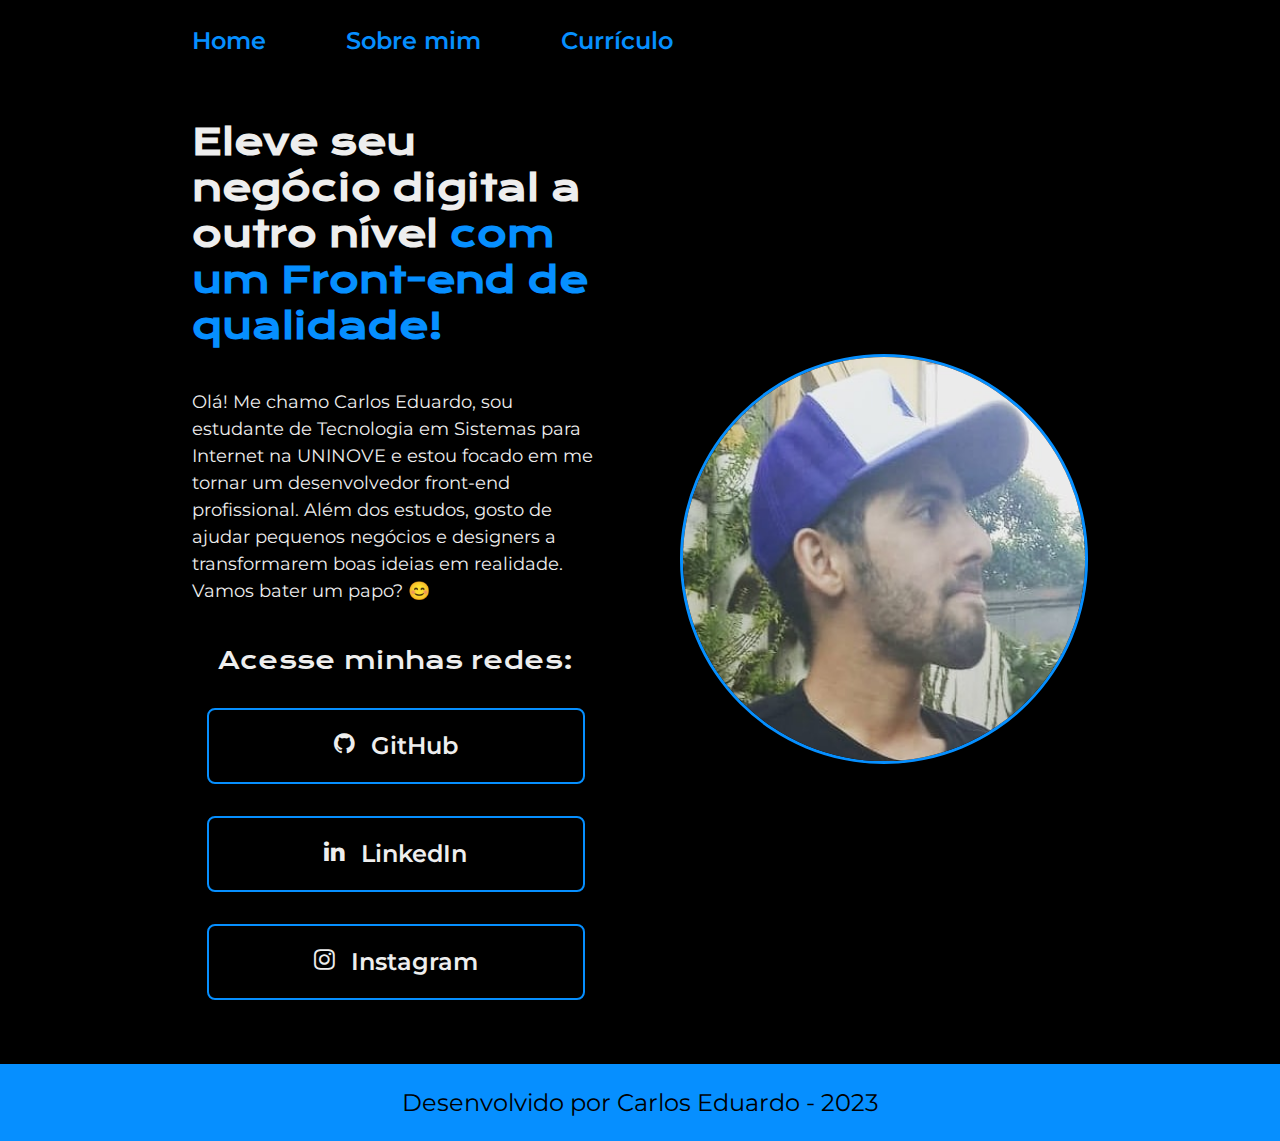
<file: index.html>
<!DOCTYPE html>
<html lang="pt-br">

<head>
    <meta charset="UTF-8">
    <meta http-equiv="X-UA-Compatible" content="IE=edge">
    <meta name="viewport" content="width=device-width, initial-scale=1.0">
    <link rel="stylesheet" href="./css/style.css">
    <link rel="stylesheet" href="https://cdnjs.cloudflare.com/ajax/libs/font-awesome/4.7.0/css/font-awesome.min.css">
    <title>Portfolio</title>
</head>

<body>
    <header class="cabecalho">
        <nav class="cabecalho__menu">
            <a class="cabecalho__menu__link" href="./index.html">Home</a>
            <a class="cabecalho__menu__link" href="./pages/about.html">Sobre mim</a>
            <a class="cabecalho__menu__link" href="./pages/curriculo.html">Currículo</a>
        </nav>
    </header>
    <main class="apresentacao">
        <section class="apresentacao__conteudo">
            <h1 class="apresentacao__conteudo__titulo">Eleve seu negócio digital a outro nível <strong
                    class="titulo_destaque">com um Front-end de qualidade!</strong>
            </h1>

            <p class="apresentacao__conteudo__texto">
                Olá!

                Me chamo Carlos Eduardo, sou estudante de Tecnologia em Sistemas para Internet na UNINOVE e estou focado
                em me tornar um desenvolvedor front-end profissional. Além dos estudos, gosto de ajudar pequenos
                negócios e designers a transformarem boas ideias em realidade. Vamos bater um papo? 😊
            </p>

            <div class="apresentacao__links">
                <h2 class="apresentacao__links__subtitulo">Acesse minhas redes:</h2>
                <a class="apresentacao__links__navegacao" href="https://www.github.com/kadu-jpeg" target="_blank">
                    <i class="fa fa-github"></i> GitHub
                </a>
                <a class="apresentacao__links__navegacao" href="https://www.linkedin.com/in/kadu-jpeg" target="_blank">
                    <i class="fa fa-linkedin"></i> LinkedIn
                </a>
                <a class="apresentacao__links__navegacao" href="https://www.instagram.com/kadu_jpeg" target="_blank">
                    <i class="fa fa-instagram"></i> Instagram
                </a>
            </div>
        </section>
        <img class="apresentacao__imagem" src="./img/eu.jpg" alt="Foto de perfil">
    </main>
    <footer class="rodape">
        <p>Desenvolvido por Carlos Eduardo - 2023</p>
    </footer>
</body>

</html>
</file>
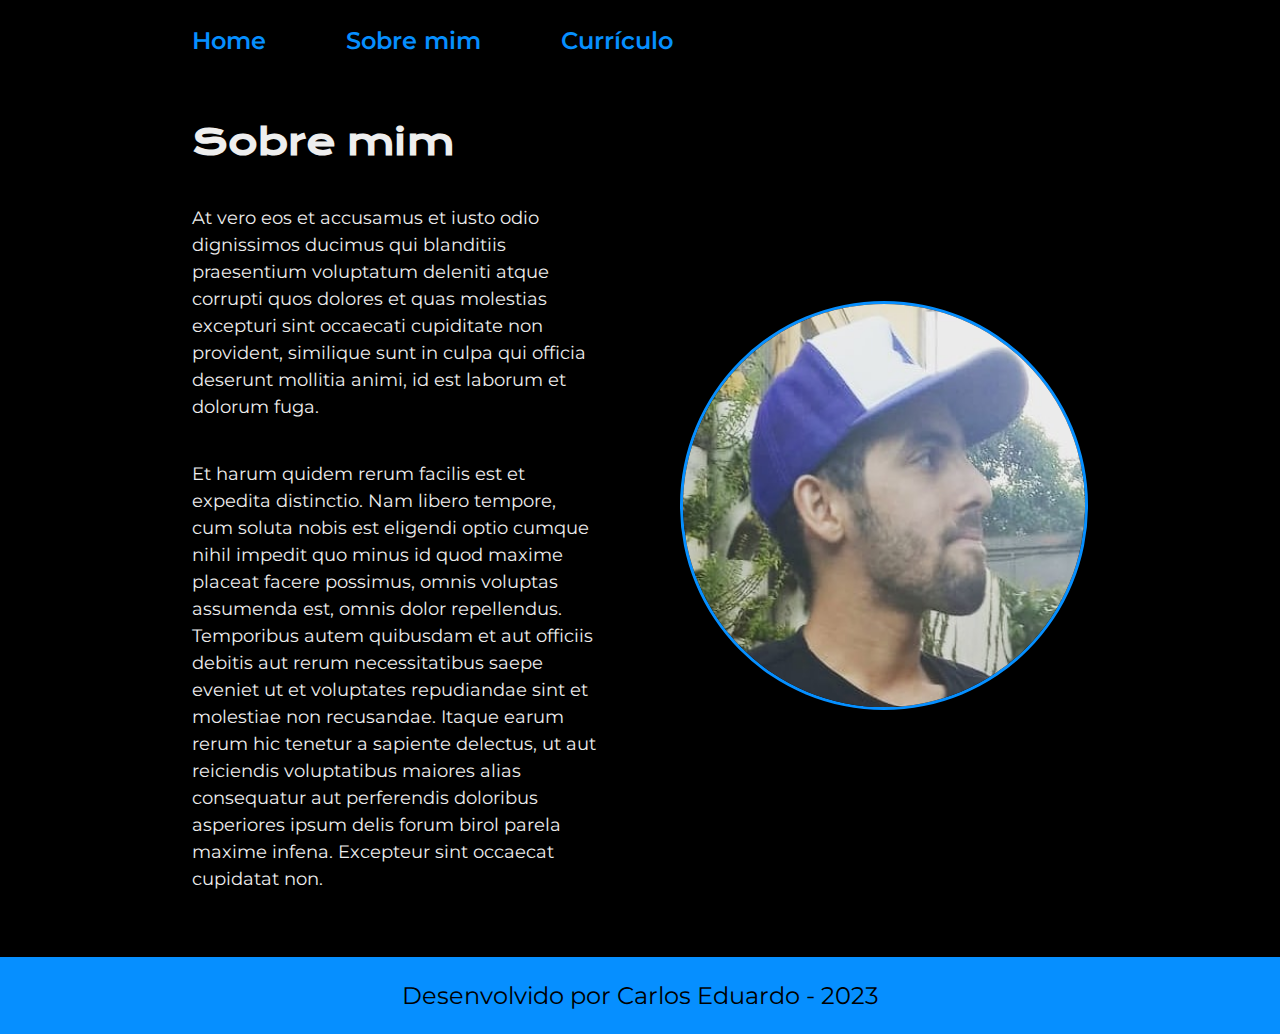
<file: pages/about.html>
<!DOCTYPE html>
<html lang="pt-br">

<head>
    <meta charset="UTF-8">
    <meta http-equiv="X-UA-Compatible" content="IE=edge">
    <meta name="viewport" content="width=device-width, initial-scale=1.0">
    <link rel="stylesheet" href="../css/style.css">
    <link rel="stylesheet" href="https://cdnjs.cloudflare.com/ajax/libs/font-awesome/4.7.0/css/font-awesome.min.css">
    <title>Sobre mim</title>
</head>

<body>
    <header class="cabecalho">
        <nav class="cabecalho__menu">
            <a class="cabecalho__menu__link" href="../index.html">Home</a>
            <a class="cabecalho__menu__link" href="./about.html">Sobre mim</a>
            <a class="cabecalho__menu__link" href="./curriculo.html">Currículo</a>
        </nav>
    </header>
    <main class="apresentacao">
        <section class="apresentacao__conteudo">
            <h1 class="apresentacao__conteudo__titulo">Sobre mim</h1>

            <p class="apresentacao__conteudo__texto">At vero eos et accusamus et iusto odio dignissimos ducimus qui
                blanditiis praesentium voluptatum deleniti
                atque corrupti quos dolores et quas molestias excepturi sint occaecati cupiditate non provident,
                similique sunt in culpa qui officia deserunt mollitia animi, id est laborum et dolorum fuga.</p>
            <p class="apresentacao__conteudo__texto">Et harum quidem rerum facilis est et expedita distinctio. Nam
                libero tempore, cum soluta nobis est
                eligendi optio cumque nihil impedit quo minus id quod maxime placeat facere possimus, omnis voluptas
                assumenda est, omnis dolor repellendus. Temporibus autem quibusdam et aut officiis debitis aut rerum
                necessitatibus saepe eveniet ut et voluptates repudiandae sint et molestiae non recusandae. Itaque earum
                rerum hic tenetur a sapiente delectus, ut aut reiciendis voluptatibus maiores alias consequatur aut
                perferendis doloribus asperiores ipsum delis forum birol parela maxime infena. Excepteur sint occaecat
                cupidatat non.</p>
        </section>
        <img class="apresentacao__imagem" src="../img/eu.jpg" alt="Foto de perfil">
    </main>
    <footer class="rodape">
        <p>Desenvolvido por Carlos Eduardo - 2023</p>
    </footer>
</body>

</html>
</file>
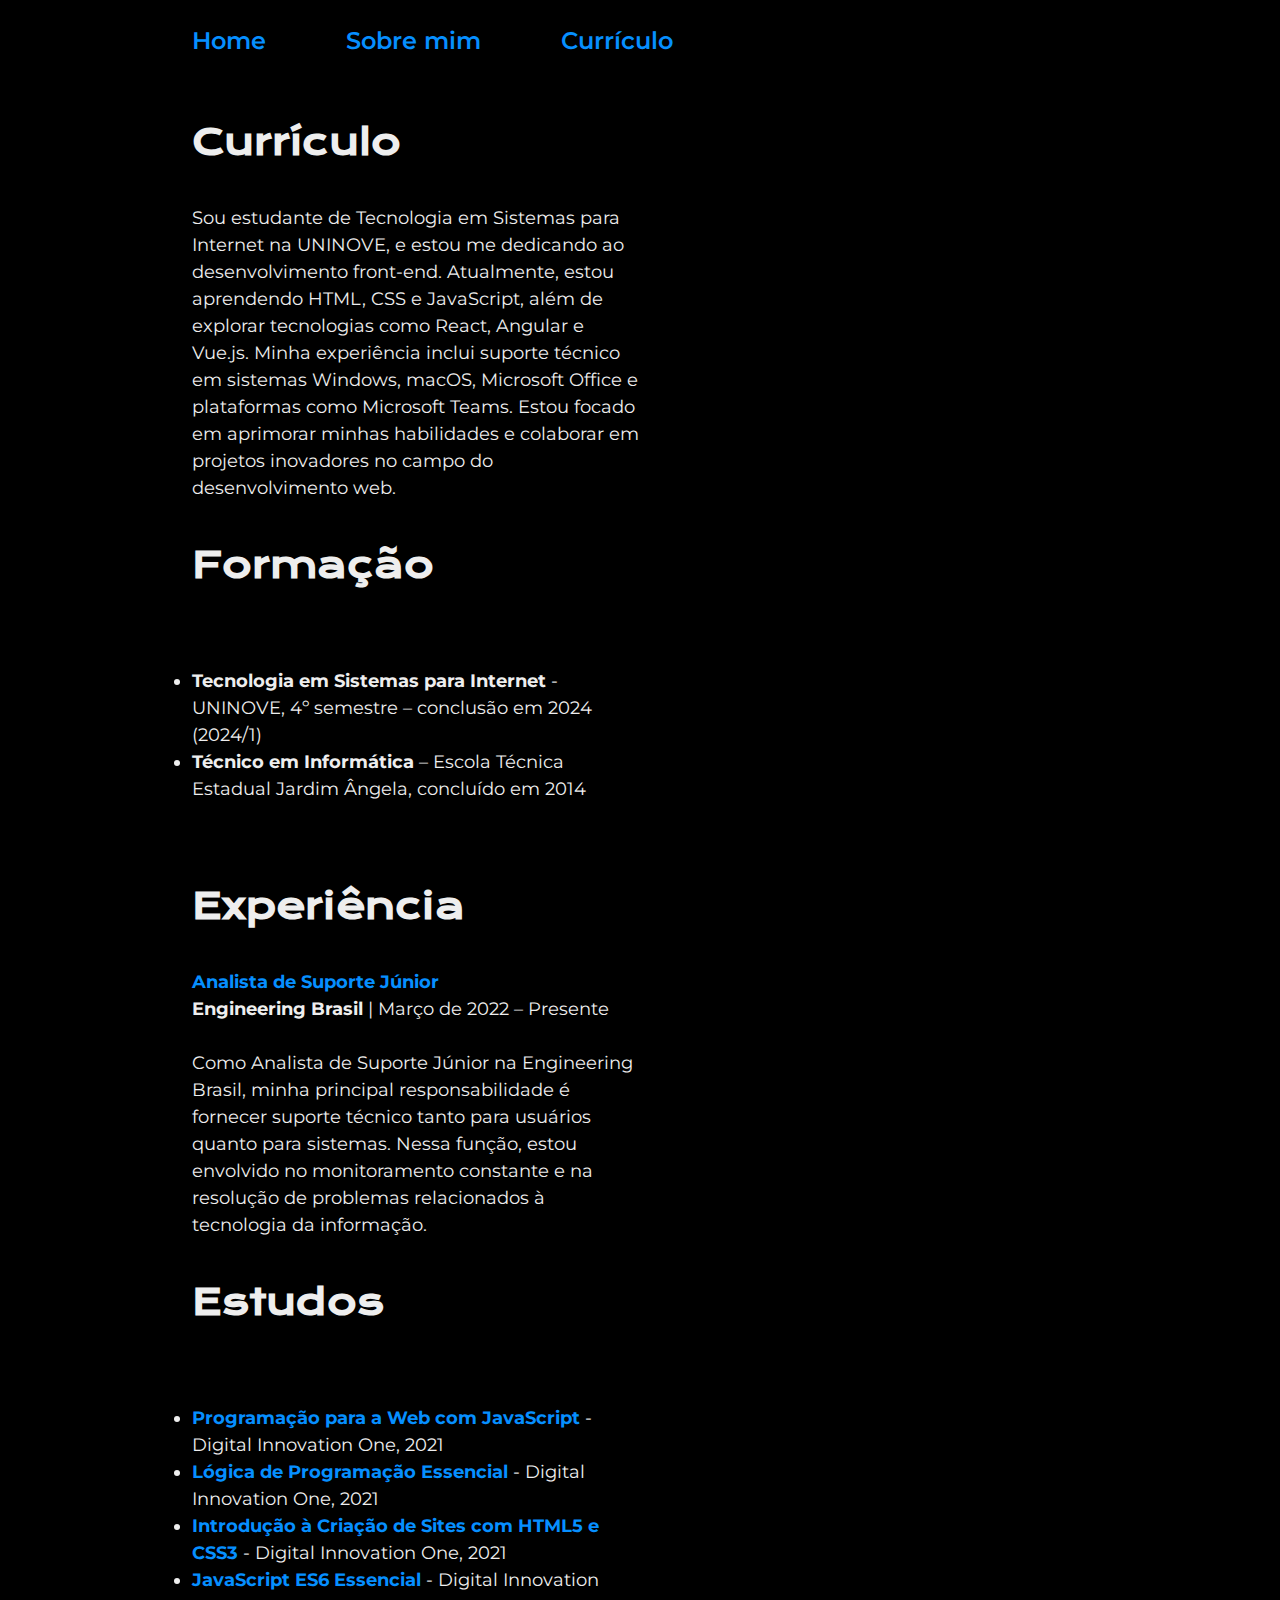
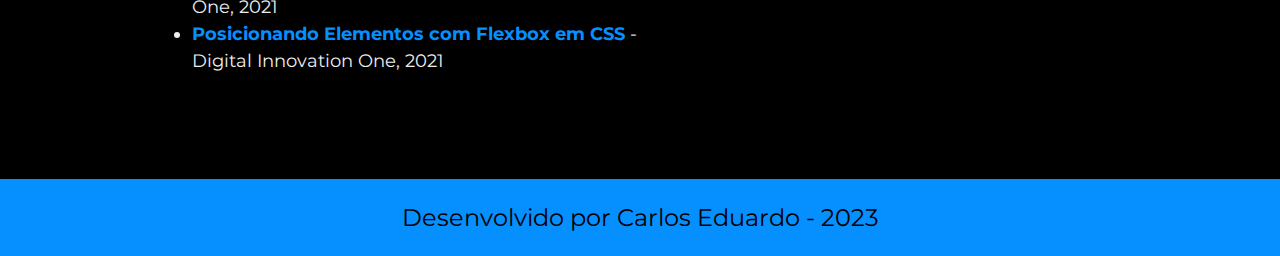
<file: pages/curriculo.html>
<!DOCTYPE html>
<html lang="pt-br">

<head>
    <meta charset="UTF-8">
    <meta http-equiv="X-UA-Compatible" content="IE=edge">
    <meta name="viewport" content="width=device-width, initial-scale=1.0">
    <link rel="stylesheet" href="../css/style.css">
    <link rel="stylesheet" href="https://cdnjs.cloudflare.com/ajax/libs/font-awesome/4.7.0/css/font-awesome.min.css">
    <title>Sobre mim</title>
</head>

<body>
    <header class="cabecalho">
        <nav class="cabecalho__menu">
            <a class="cabecalho__menu__link" href="../index.html">Home</a>
            <a class="cabecalho__menu__link" href="./about.html">Sobre mim</a>
            <a class="cabecalho__menu__link" href="./curriculo.html">Currículo</a>
        </nav>
    </header>
    <main class="apresentacao">
        <section class="apresentacao__conteudo">
            <h1 class="apresentacao__conteudo__titulo">Currículo</h1>

            <p class="apresentacao__conteudo__texto">
                Sou estudante de Tecnologia em Sistemas para Internet na UNINOVE, e estou me dedicando ao
                desenvolvimento
                front-end. Atualmente, estou aprendendo HTML, CSS e JavaScript, além de explorar tecnologias como React,
                Angular e Vue.js. Minha experiência inclui suporte técnico em sistemas Windows, macOS, Microsoft Office
                e plataformas como Microsoft Teams. Estou focado em aprimorar minhas habilidades e colaborar em projetos
                inovadores no campo do desenvolvimento web.
            </p>

            <h2 class="apresentacao__conteudo__titulo">Formação</h2>

            <p class="apresentacao__conteudo__texto">
            <ul class="apresentacao__conteudo__texto">
                <li>
                    <strong>Tecnologia em Sistemas para Internet</strong> - UNINOVE, 4º semestre – conclusão em 2024
                    (2024/1)
                </li>
                <li>
                    <strong>Técnico em Informática</strong> – Escola Técnica Estadual Jardim Ângela, concluído em 2014
                </li>
            </ul>
            </p>

            <h2 class="apresentacao__conteudo__titulo">Experiência</h2>

            <p class="apresentacao__conteudo__texto">
                <strong class="titulo_destaque">Analista de Suporte Júnior</strong><br />
                <strong>Engineering Brasil</strong> | Março de 2022 – Presente <br /><br />

                Como Analista de Suporte Júnior na Engineering Brasil, minha principal responsabilidade é fornecer
                suporte técnico tanto para usuários quanto para sistemas. Nessa função, estou envolvido no monitoramento
                constante e na resolução de problemas relacionados à tecnologia da informação.
            </p>

            <h2 class="apresentacao__conteudo__titulo">Estudos</h2>

            <p class="apresentacao__conteudo__texto">
            <ul class="apresentacao__conteudo__texto">
                <li><strong class="titulo_destaque">Programação para a Web com JavaScript</strong> - Digital Innovation
                    One, 2021</li>
                <li><strong class="titulo_destaque">Lógica de Programação Essencial</strong> - Digital Innovation One,
                    2021</strong></li>
                <li><strong class="titulo_destaque">Introdução à Criação de Sites com HTML5 e CSS3</strong> - Digital
                    Innovation One, 2021</li>
                <li><strong class="titulo_destaque">JavaScript ES6 Essencial</strong> - Digital Innovation One, 2021
                </li>
                <li><strong class="titulo_destaque">Posicionando Elementos com Flexbox em CSS</strong> - Digital
                    Innovation One, 2021</li>
            </ul>
            </p>
        </section>
    </main>
    <footer class="rodape">
        <p>Desenvolvido por Carlos Eduardo - 2023</p>
    </footer>
</body>

</html>
</file>
<file: css/style.css>
@import url('https://fonts.googleapis.com/css2?family=Montserrat&family=Krona One&family=Montserrat:wght@400;700&display=swap');

:root {
    /* Cores */
    --cor-primaria: #000000;
    --cor-secundaria: #EEEEEE;
    --cor-terciaria: #068FFF;
    --cor-hover: #99a8b2;
    /* Fontes */
    --fonte-principal: 'Krona One', sans-serif;
    --fonte-secundaria: 'Montserrat', sans-serif;
}

* {
    margin: 0;
    padding: 0;
    box-sizing: border-box;
}

body {
    background-color: var(--cor-primaria);
    color: var(--cor-secundaria);
    font-family: var(--fonte-secundaria);
}

.cabecalho {
    padding: 2% 0% 0% 15%;
}

.cabecalho__menu {
    display: flex;
    gap: 80px;
}

.cabecalho__menu__link {
    font-family: var(--fonte-secundaria);
    font-weight: 600;
    font-size: 1.5rem;
    color: var(--cor-terciaria);
    text-decoration: none;
    transition: 0.2s;
}

.cabecalho__menu__link:hover {
    color: var(--cor-hover);
}

.apresentacao {
    gap: 80px;
    padding: 5% 15%;
    display: flex;
    align-items: center;
    justify-content: space-between;
}

.apresentacao__conteudo {
    width: 50%;
    display: flex;
    flex-direction: column;
    gap: 40px;
}

.apresentacao__conteudo__titulo {
    font-family: var(--fonte-principal);
    font-size: 2.25rem;
}

.apresentacao__conteudo__texto {
    font-size: 1.125rem;
    font-family: var(--fonte-secundaria);
    line-height: 1.5;
}

.titulo_destaque {
    color: var(--cor-terciaria);
}

.apresentacao__imagem {
    width: 50%;
    border: 3px solid var(--cor-terciaria);
    border-radius: 50%;
}

.apresentacao__links {
    display: flex;
    flex-direction: column;
    justify-content: space-between;
    align-items: center;
    gap: 32px;
}

.apresentacao__links__subtitulo {
    font-family: var(--fonte-principal);
    font-weight: 400;
    font-size: 1.5rem;
}

.apresentacao__links__navegacao {
    display: flex;
    justify-content: center;
    gap: 16px;
    width: 378px;
    border-radius: 8px;
    border: 2px solid var(--cor-terciaria);
    text-align: center;
    padding: 21.5px 0;
    text-decoration: none;
    color: var(--cor-secundaria);
    font-weight: 600;
    font-size: 1.5rem;
    font-family: var(--fonte-secundaria);
    transition: background-color 0.25s;
}

.apresentacao__links__navegacao:hover {
    background-color: var(--cor-hover);
    border: 2px solid var(--cor-terciaria);
    box-shadow: 0px 0px 10px var(--cor-secundaria);
}

.rodape {
    color: var(--cor-primaria);
    background-color: var(--cor-terciaria);
    padding: 24px;
    text-align: center;
    font-family: var(--fonte-secundaria);
    font-size: 1.5rem;
}

@media (max-width: 1200px) {

    .cabecalho {
        padding: 10%;
    }

    .cabecalho__menu {
        justify-content: center;
        gap: 40px;
    }

    .apresentacao {
        flex-direction: column-reverse;
        padding: 5%;
    }

    .apresentacao__conteudo {
        width: auto;
    }

}
</file>
